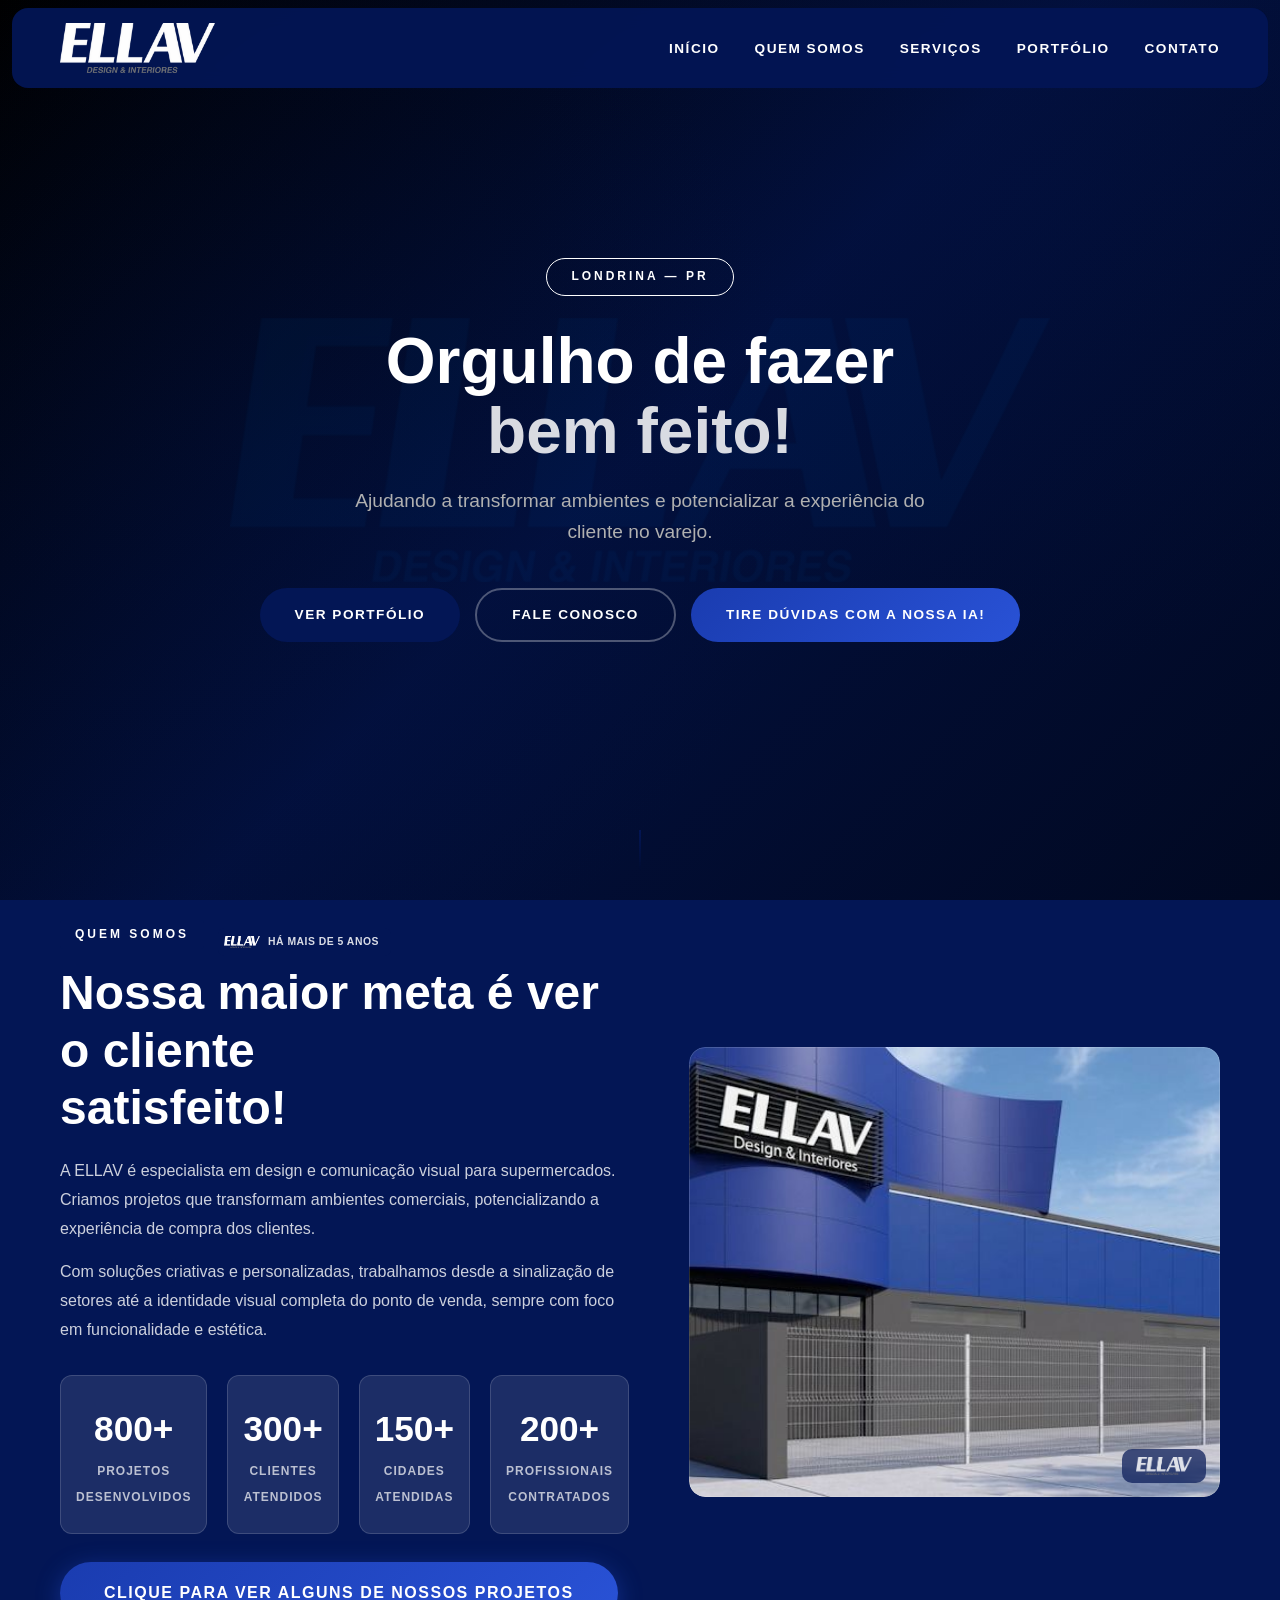
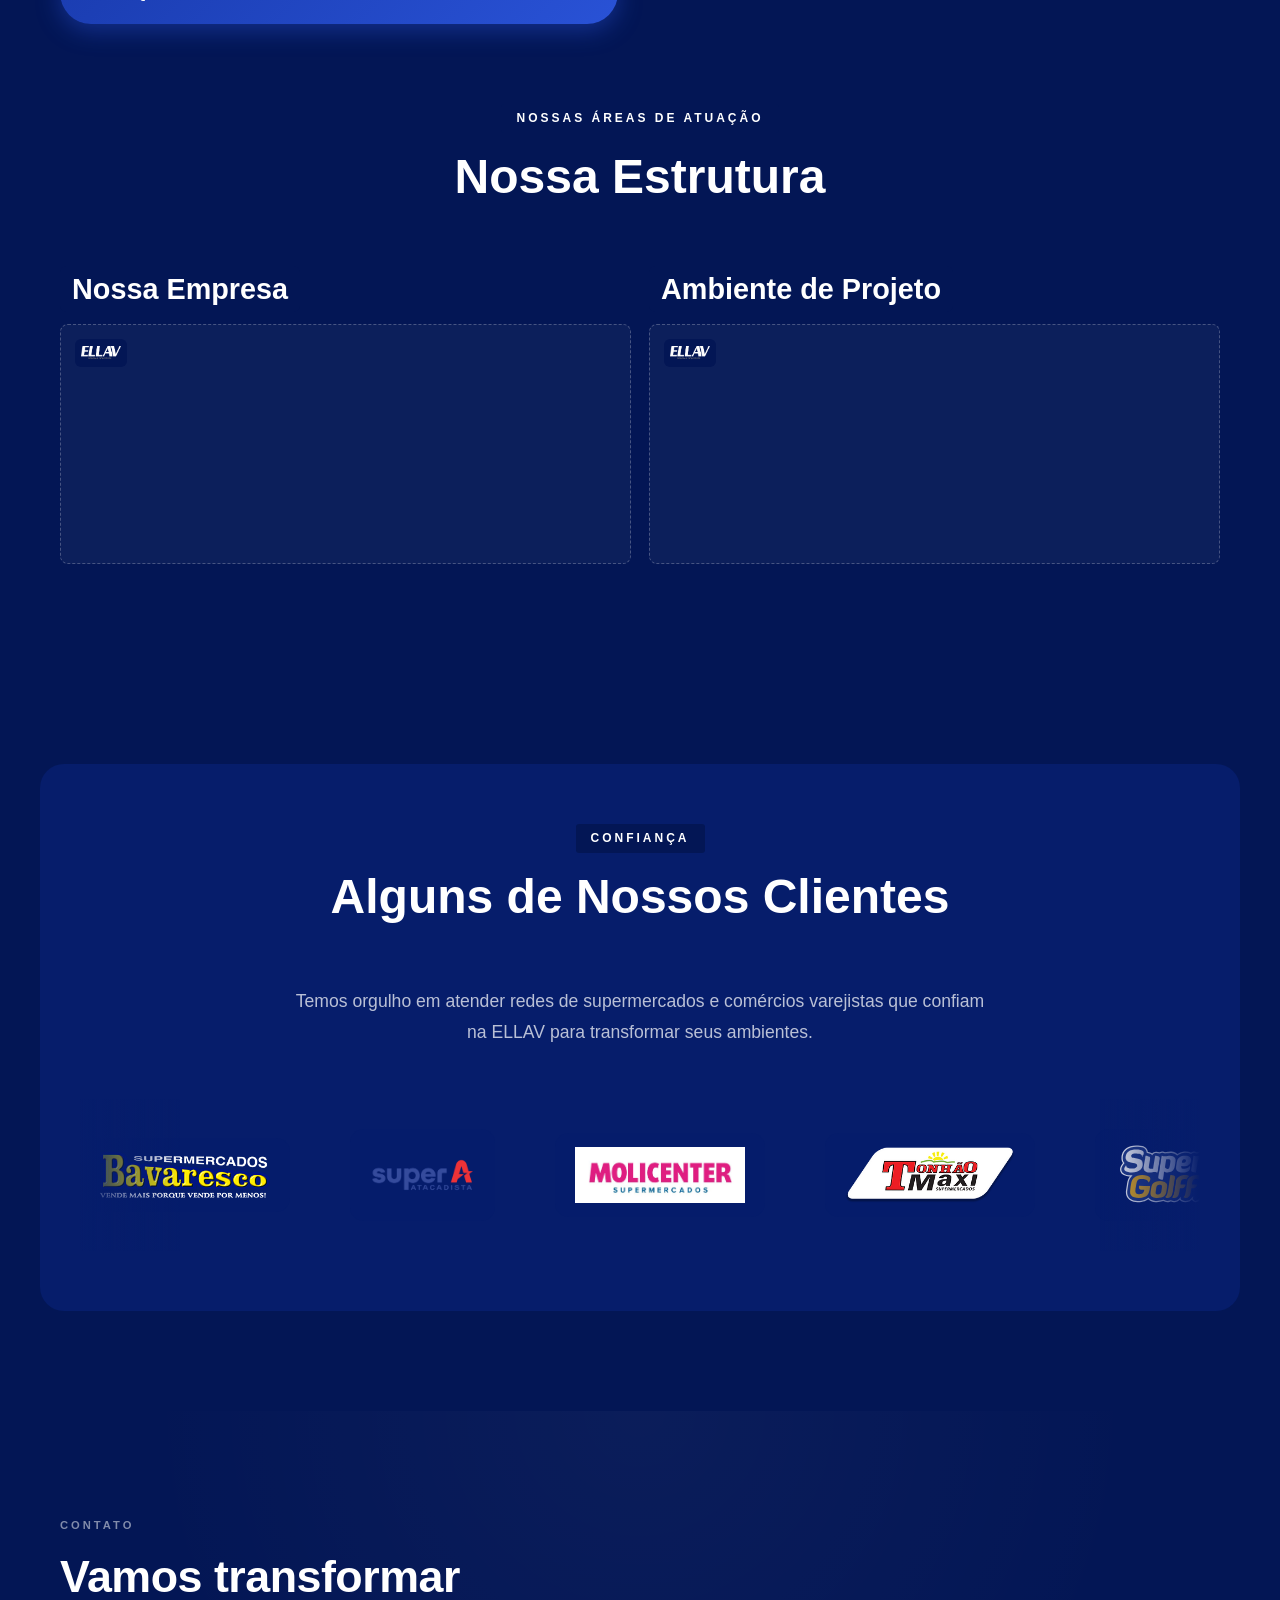
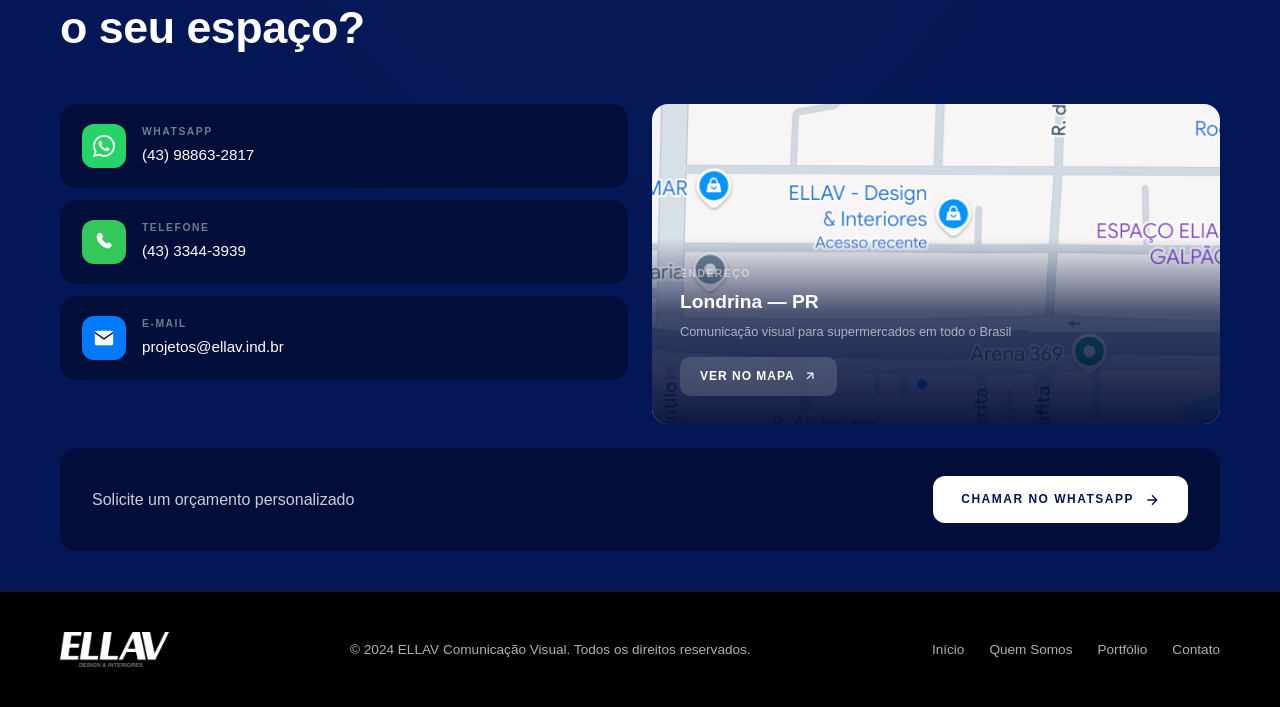
<file: index.html>
<!DOCTYPE html>
<html lang="pt-BR">
<head>
  <meta charset="UTF-8">
  <meta name="viewport" content="width=device-width, initial-scale=1.0">
  <meta name="description" content="ELLAV Comunicação Visual — Soluções criativas em design e comunicação visual para supermercados em Londrina-PR.">
  <title>ELLAV | Comunicação Visual para Supermercados</title>

  <link rel="icon" href="assets/favicon.png" type="image/png">
  <link rel="apple-touch-icon" href="assets/apple-touch-icon.png" type="image/png">
  <link rel="stylesheet" href="style.css">
  
</head>
<body>

  <!-- HEADER -->
  <header class="header" id="header">
    <div class="header-content">
      <a href="#inicio" class="logo">
        <img src="assets/logo-ellav-branca.png" alt="ELLAV Comunicação Visual" loading="eager">
      </a>

      <nav>
        <ul class="nav-list" id="navList">
          <li><a href="#inicio">Início</a></li>
          <li><a href="#sobre">Quem Somos</a></li>
          <li><a href="#servicos">Serviços</a></li>
          <li><a href="projetos.html">Portfólio</a></li>
          <li><a href="#contato">Contato</a></li>
        </ul>
      </nav>

      <button class="menu-toggle" id="menuToggle" aria-label="Abrir menu">
        <span></span>
        <span></span>
        <span></span>
      </button>
    </div>
  </header>

  <!-- HERO -->
  <section class="hero" id="inicio">
    <div class="hero-bg"></div>

    <!-- Marca d'água ELLAV -->
    <span class="ellav-watermark" aria-hidden="true"><span>E</span><span>L</span><span>L</span><span>A</span><span>V</span></span>

    <div class="hero-content">
      <span class="hero-badge">Londrina — PR</span>
      <h1>
        Orgulho de fazer
        <span class="highlight">bem feito!</span>
      </h1>
      <p>Ajudando a transformar ambientes e potencializar a experiência do cliente no varejo.</p>
      <div class="hero-buttons">
        <a href="projetos.html" class="btn btn-primary">Ver Portfólio</a>
        <a href="#contato" class="btn btn-outline">Fale Conosco</a>
        <button class="btn btn-ia" id="openChat">
          Tire dúvidas com a nossa IA!
        </button>
      </div>
    </div>
    <div class="scroll-indicator">
      <span></span>
    </div>
  </section>

  <!-- SOBRE -->
  <section class="section about" id="sobre">
    <div class="container">
      <div class="about-grid">
        <div class="about-text fade-in">
          <div class="about-label-row">
            <span class="section-label">Quem Somos</span>
            <div class="about-badge">
              <img src="assets/logo-ellav-branca.png" alt="ELLAV">
              <span>Há mais de 5 anos</span>
            </div>
          </div>
          <h2 class="section-title">Nossa maior meta é ver o cliente<br>satisfeito!</h2>
          <div class="about-photo-mobile fade-in">
            <img src="assets/ellav-fachada.jpg" alt="Fachada ELLAV Design & Interiores" loading="lazy">
            <span class="about-seal">
              <img src="assets/logo-ellav-branca.png" alt="ELLAV">
            </span>
          </div>
          <p>A ELLAV é especialista em design e comunicação visual para supermercados. Criamos projetos que transformam ambientes comerciais, potencializando a experiência de compra dos clientes.</p>
          <p>Com soluções criativas e personalizadas, trabalhamos desde a sinalização de setores até a identidade visual completa do ponto de venda, sempre com foco em funcionalidade e estética.</p>
          <div class="about-stats">
            <div class="stat">
              <span class="stat-number">800+</span>
              <span class="stat-label">Projetos Desenvolvidos</span>
            </div>
            <div class="stat">
              <span class="stat-number">300+</span>
              <span class="stat-label">Clientes Atendidos</span>
            </div>
            <div class="stat">
              <span class="stat-number">150+</span>
              <span class="stat-label">Cidades Atendidas</span>
            </div>
            <div class="stat">
              <span class="stat-number">200+</span>
              <span class="stat-label">Profissionais Contratados</span>
            </div>
          </div>
          <a href="projetos.html" class="btn btn-projetos">Clique para ver
            
            
             alguns de nossos projetos</a>
        </div>
        <div class="about-video fade-in">
          <video id="aboutVideo" autoplay muted playsinline preload="auto"
            poster="assets/ellav-fachada.jpg"
            src="assets/video-ellav.mp4">
          </video>
          <span class="about-seal">
            <img src="assets/logo-ellav-branca.png" alt="ELLAV">
          </span>
        </div>
      </div>
    </div>
  </section>

  <!-- SERVIÇOS -->
  <section class="section services" id="servicos">
    <div class="container">
      <div class="section-header fade-in">
        <span class="section-label">Nossas Áreas de Atuação</span>
        <h2 class="section-title">Nossa Estrutura</h2>
      </div>
      <div class="services-grid">
        <div class="service-item fade-in">
          <h3>Nossa Empresa</h3>
          <div class="service-photo-card" aria-label="Espaço reservado para foto da nossa empresa">
            <span class="service-badge">
              <img src="assets/logo-ellav-branca.png" alt="">
            </span>
          </div>
        </div>
        <div class="service-item fade-in">
          <h3>Ambiente de Projeto</h3>
          <div class="service-photo-card" aria-label="Espaço reservado para foto do ambiente de projeto">
            <span class="service-badge">
              <img src="assets/logo-ellav-branca.png" alt="">
            </span>
          </div>
        </div>
      </div>
    </div>
  </section>

  <!-- CLIENTES -->
  <section class="section clients" id="clientes">
    <div class="container">
      <div class="section-header fade-in">
        <span class="section-label">Confiança</span>
        <h2 class="section-title">Alguns de Nossos Clientes</h2>
      </div>
      <div class="clients-text fade-in">
        <p>Temos orgulho em atender redes de supermercados e comércios varejistas que confiam na ELLAV para transformar seus ambientes.</p>
      </div>
      <div class="clients-marquee fade-in">
        <div class="clients-track">
          <div class="clients-logo-group">
            <div class="client-logo"><img src="assets/logo-bavaresco.png" alt="Supermercados Bavaresco"></div>
            <div class="client-logo"><img src="assets/logo-supera.png" alt="Super A Atacadista"></div>
            <div class="client-logo"><img src="assets/logo-molicenter.jpg" alt="Molicenter Supermercados"></div>
            <div class="client-logo"><img src="assets/logo-tonhao.png" alt="Tonhão Maxi"></div>
            <div class="client-logo"><img src="assets/logo-supergolff.svg" alt="Super Golff"></div>
            <div class="client-logo"><img src="assets/logo-box.png" alt="Box Atacadista"></div>
            <div class="client-logo"><img src="assets/logo-condor.png" alt="Condor"></div>
            <div class="client-logo"><img src="assets/logo-jacomar.png" alt="Jacomar"></div>
            <div class="client-logo"><img src="assets/logo-intelect.png" alt="Grupo Intelect"></div>
            <div class="client-logo client-logo-dark"><img src="assets/logo-viscardi.png" alt="Viscardi"></div>
            <div class="client-logo client-logo-dark"><img src="assets/logo-verona.png" alt="Verona Supermercados"></div>
            <div class="client-logo"><img src="assets/logo-muffato.jpg" alt="Super Muffato"></div>
            <div class="client-logo"><img src="assets/logo-saviski.png" alt="Supermercado Saviski"></div>
            <div class="client-logo"><img src="assets/logo-angeloni.png" alt="Angeloni"></div>
          </div>
          <div class="clients-logo-group" aria-hidden="true">
            <div class="client-logo"><img src="assets/logo-bavaresco.png" alt=""></div>
            <div class="client-logo"><img src="assets/logo-supera.png" alt=""></div>
            <div class="client-logo"><img src="assets/logo-molicenter.jpg" alt=""></div>
            <div class="client-logo"><img src="assets/logo-tonhao.png" alt=""></div>
            <div class="client-logo"><img src="assets/logo-supergolff.svg" alt=""></div>
            <div class="client-logo"><img src="assets/logo-box.png" alt=""></div>
            <div class="client-logo"><img src="assets/logo-condor.png" alt=""></div>
            <div class="client-logo"><img src="assets/logo-jacomar.png" alt=""></div>
            <div class="client-logo"><img src="assets/logo-intelect.png" alt=""></div>
            <div class="client-logo client-logo-dark"><img src="assets/logo-viscardi.png" alt=""></div>
            <div class="client-logo client-logo-dark"><img src="assets/logo-verona.png" alt=""></div>
            <div class="client-logo"><img src="assets/logo-muffato.jpg" alt=""></div>
            <div class="client-logo"><img src="assets/logo-saviski.png" alt=""></div>
            <div class="client-logo"><img src="assets/logo-angeloni.png" alt=""></div>
          </div>
        </div>
      </div>
    </div>
  </section>

  <!-- CONTATO -->
  <section class="section contact" id="contato">
    <div class="container">
      <div class="contact-top fade-in">
        <span class="contact-label">Contato</span>
        <h2 class="contact-title">Vamos transformar<br>o seu espaço?</h2>
      </div>

      <div class="contact-grid">
        <div class="contact-channels fade-in">
          <a href="https://wa.me/5543988632817" target="_blank" rel="noopener" class="contact-channel">
            <div class="channel-icon channel-icon--whatsapp">
              <svg width="22" height="22" viewBox="0 0 24 24" fill="currentColor"><path d="M17.472 14.382c-.297-.149-1.758-.867-2.03-.967-.273-.099-.471-.148-.67.15-.197.297-.767.966-.94 1.164-.173.199-.347.223-.644.075-.297-.15-1.255-.463-2.39-1.475-.883-.788-1.48-1.761-1.653-2.059-.173-.297-.018-.458.13-.606.134-.133.298-.347.446-.52.149-.174.198-.298.298-.497.099-.198.05-.371-.025-.52-.075-.149-.669-1.612-.916-2.207-.242-.579-.487-.5-.669-.51-.173-.008-.371-.01-.57-.01-.198 0-.52.074-.792.372-.272.297-1.04 1.016-1.04 2.479 0 1.462 1.065 2.875 1.213 3.074.149.198 2.096 3.2 5.077 4.487.709.306 1.262.489 1.694.625.712.227 1.36.195 1.871.118.571-.085 1.758-.719 2.006-1.413.248-.694.248-1.289.173-1.413-.074-.124-.272-.198-.57-.347m-5.421 7.403h-.004a9.87 9.87 0 0 1-5.031-1.378l-.361-.214-3.741.982.998-3.648-.235-.374a9.86 9.86 0 0 1-1.51-5.26c.001-5.45 4.436-9.884 9.888-9.884 2.64 0 5.122 1.03 6.988 2.898a9.825 9.825 0 0 1 2.893 6.994c-.003 5.45-4.437 9.884-9.885 9.884m8.413-18.297A11.815 11.815 0 0 0 12.05 0C5.495 0 .16 5.335.157 11.892c0 2.096.547 4.142 1.588 5.945L.057 24l6.305-1.654a11.882 11.882 0 0 0 5.683 1.448h.005c6.554 0 11.89-5.335 11.893-11.893a11.821 11.821 0 0 0-3.48-8.413z"/></svg>
            </div>
            <div class="channel-text">
              <span class="channel-label">WhatsApp</span>
              <span class="channel-value">(43) 98863-2817</span>
            </div>
          </a>

          <a href="tel:+554333443939" class="contact-channel">
            <div class="channel-icon channel-icon--phone">
              <svg width="22" height="22" viewBox="0 0 24 24" fill="currentColor"><path d="M16.556 12.906l-.455.453s-1.083 1.076-4.038-1.862-1.872-4.035-1.872-4.035l.286-.286c.707-.702.774-1.83.157-2.654L9.374 2.86C8.61 1.84 7.135 1.705 6.26 2.575l-1.57 1.564c-.394.392-.643.938-.678 1.523-.11 1.837.52 5.32 4.27 9.053 3.39 3.372 6.607 4.353 8.467 4.302a2.13 2.13 0 0 0 1.447-.655l1.502-1.493c.9-.893.753-2.396-.298-3.14l-1.475-1.044a2.07 2.07 0 0 0-2.37.22z"/></svg>
            </div>
            <div class="channel-text">
              <span class="channel-label">Telefone</span>
              <span class="channel-value">(43) 3344-3939</span>
            </div>
          </a>

          <a href="mailto:projetos@ellav.ind.br" class="contact-channel">
            <div class="channel-icon channel-icon--email">
              <svg width="22" height="22" viewBox="0 0 24 24" fill="currentColor"><path d="M4 4h16c1.1 0 2 .9 2 2v12c0 1.1-.9 2-2 2H4c-1.1 0-2-.9-2-2V6c0-1.1.9-2 2-2z"/><path d="M22 6l-10 7L2 6" fill="none" stroke="var(--primary-dark)" stroke-width="1.5"/></svg>
            </div>
            <div class="channel-text">
              <span class="channel-label">E-mail</span>
              <span class="channel-value">projetos@ellav.ind.br</span>
            </div>
          </a>
        </div>

        <div class="contact-location fade-in">
          <div class="location-card">
            <img src="assets/mapa-ellav.jpg" alt="Localização ELLAV em Londrina-PR" class="location-bg" loading="lazy">
            <div class="location-overlay">
              <div class="location-details">
                <span class="location-label">Endereço</span>
                <p class="location-address">Londrina — PR</p>
                <p class="location-desc">Comunicação visual para supermercados em todo o Brasil</p>
              </div>
              <a href="https://maps.google.com/?q=ELLAV+Comunicação+Visual+Londrina+PR" target="_blank" rel="noopener" class="btn-map">
                Ver no mapa
                <svg width="14" height="14" viewBox="0 0 24 24" fill="none" stroke="currentColor" stroke-width="2"><path d="M7 17L17 7M17 7H7M17 7v10"/></svg>
              </a>
            </div>
          </div>
        </div>
      </div>

      <div class="contact-cta fade-in">
        <div class="cta-content">
          <p class="cta-text">Solicite um orçamento personalizado</p>
          <a href="https://wa.me/5543988632817?text=Olá!%20Gostaria%20de%20solicitar%20um%20orçamento%20para%20comunicação%20visual." target="_blank" rel="noopener" class="btn-cta">
            Chamar no WhatsApp
            <svg width="16" height="16" viewBox="0 0 24 24" fill="none" stroke="currentColor" stroke-width="2"><path d="M5 12h14M12 5l7 7-7 7"/></svg>
          </a>
        </div>
      </div>
    </div>
  </section>

  <!-- FOOTER -->
  <footer class="footer">
    <div class="container">
      <div class="footer-content">
        <div class="footer-logo">
          <img src="assets/logo-ellav-branca.png" alt="ELLAV">
        </div>
        <p class="footer-copy">&copy; 2024 ELLAV Comunicação Visual. Todos os direitos reservados.</p>
        <div class="footer-links">
          <a href="#inicio">Início</a>
          <a href="#sobre">Quem Somos</a>
          <a href="projetos.html">Portfólio</a>
          <a href="#contato">Contato</a>
        </div>
      </div>
    </div>
  </footer>

  <script>
    const menuToggle = document.getElementById('menuToggle');
    const navList = document.getElementById('navList');

    menuToggle.addEventListener('click', () => {
      menuToggle.classList.toggle('active');
      navList.classList.toggle('active');
    });

    navList.querySelectorAll('a').forEach(link => {
      link.addEventListener('click', () => {
        menuToggle.classList.remove('active');
        navList.classList.remove('active');
      });
    });

    const header = document.getElementById('header');
    window.addEventListener('scroll', () => {
      header.style.background = window.scrollY > 50
        ? 'rgba(3, 22, 85, 0.98)'
        : 'rgba(3, 22, 85, 0.95)';
    });

    const observer = new IntersectionObserver((entries) => {
      entries.forEach(entry => {
        if (entry.isIntersecting) {
          entry.target.classList.add('visible');
        }
      });
    }, { threshold: 0.1, rootMargin: '0px 0px -50px 0px' });

    document.querySelectorAll('.fade-in').forEach(el => observer.observe(el));

    const aboutVideo = document.getElementById('aboutVideo');
    if (aboutVideo) {
      aboutVideo.playbackRate = 2;
      aboutVideo.loop = false;
      aboutVideo.addEventListener('timeupdate', () => {
        if (aboutVideo.duration - aboutVideo.currentTime < 1) {
          aboutVideo.pause();
        }
      });
    }

  </script>

  <!-- ELLAV IA CHAT -->
  <div class="ia-chat-overlay" id="chatOverlay"></div>
  <div class="ia-chat" id="chatBox">
    <div class="ia-chat-header">
      <div class="ia-chat-header-info">
        <img src="assets/ellav-ia-icon.png" alt="ELLAV IA">
        <div>
          <strong>ELLAV IA</strong>
          <span>Online</span>
        </div>
      </div>
      <button class="ia-chat-close" id="closeChat">&times;</button>
    </div>
    <div class="ia-chat-messages" id="chatMessages">
    </div>
    <div class="ia-chat-input">
      <input type="text" id="chatInput" placeholder="Digite sua dúvida..." autocomplete="off">
      <button id="chatSend" aria-label="Enviar">
        <svg width="20" height="20" viewBox="0 0 24 24" fill="currentColor"><path d="M2.01 21L23 12 2.01 3 2 10l15 2-15 2z"/></svg>
      </button>
    </div>
  </div>

  <script>
  (function() {
    var chatBox = document.getElementById('chatBox');
    var chatOverlay = document.getElementById('chatOverlay');
    var chatMessages = document.getElementById('chatMessages');
    var chatInput = document.getElementById('chatInput');
    var chatSend = document.getElementById('chatSend');
    var openChat = document.getElementById('openChat');
    var closeChat = document.getElementById('closeChat');
    var chatOpened = false;

    function addMessage(text, from) {
      var msg = document.createElement('div');
      msg.className = 'ia-msg ia-msg-' + from;
      msg.textContent = text;
      chatMessages.appendChild(msg);
      chatMessages.scrollTop = chatMessages.scrollHeight;
    }

    function showTyping() {
      var typing = document.createElement('div');
      typing.className = 'ia-msg ia-msg-bot ia-typing';
      typing.innerHTML = '<span></span><span></span><span></span>';
      typing.id = 'typingIndicator';
      chatMessages.appendChild(typing);
      chatMessages.scrollTop = chatMessages.scrollHeight;
    }

    function removeTyping() {
      var t = document.getElementById('typingIndicator');
      if (t) t.remove();
    }

    function getResponse(q) {
      var query = q.toLowerCase().normalize('NFD').replace(/[̀-ͯ]/g, '');

      if (query.match(/hor[aá]rio|funciona|abre|fecha|expediente/))
        return 'Nosso horário de atendimento é de segunda a sexta, em horário comercial. Para confirmar, ligue: (43) 3344-3939.';
      if (query.match(/telefone|ligar|fone|numero/))
        return 'Nosso telefone é (43) 3344-3939. Você também pode nos chamar no WhatsApp: (43) 98863-2817.';
      if (query.match(/whatsapp|whats|zap|wpp/))
        return 'Nosso WhatsApp é (43) 98863-2817. Clique aqui para chamar: wa.me/5543988632817';
      if (query.match(/email|e-mail|mail/))
        return 'Nosso e-mail é projetos@ellav.ind.br. Fique à vontade para enviar sua solicitação!';
      if (query.match(/endereco|onde fica|localizacao|localiza|mapa|cidade/))
        return 'A ELLAV fica em Londrina, PR. Você pode ver nossa localização na seção de Contato do site!';
      if (query.match(/orcamento|orcar|preco|valor|custo|quanto custa|cobr/))
        return 'Para solicitar um orçamento personalizado, entre em contato pelo WhatsApp (43) 98863-2817 ou pelo e-mail projetos@ellav.ind.br.';
      if (query.match(/quem|sobre|empresa|ellav|historia|tempo/))
        return 'A ELLAV é especialista em design e comunicação visual para supermercados, com mais de 5 anos de atuação. Já desenvolvemos mais de 800 projetos, atendemos 300+ clientes em 150+ cidades, com uma equipe de 200+ profissionais!';
      if (query.match(/servico|faz|trabalho|area|atua|estrutura|oferece/))
        return 'Trabalhamos com comunicação visual completa para supermercados: sinalização de setores, letreiros luminosos, ambientação, identidade visual do ponto de venda e muito mais!';
      if (query.match(/cliente|atend|parceiro|supermercado|mercado/))
        return 'Atendemos grandes redes como Super Muffato, Condor, Super Golff, Angeloni, Jacomar, Bavaresco, Molicenter, Box Atacadista, Saviski, Viscardi, Verona, entre outros!';
      if (query.match(/portfolio|projeto|foto|trabalho|exemplo|ver/))
        return 'Você pode conferir nossos projetos na página de Portfólio! Temos trabalhos com fachadas, setores internos, sinalizações e muito mais.';
      if (query.match(/contato|falar|conversar|atendimento/))
        return 'Você pode nos contactar por: Fone (43) 3344-3939, WhatsApp (43) 98863-2817 ou E-mail projetos@ellav.ind.br. Estamos prontos para atender!';
      if (query.match(/ola|oi|bom dia|boa tarde|boa noite|hey|hi|eai|e ai/))
        return 'Olá! Como posso te ajudar? Pode perguntar sobre nossos serviços, projetos, contato ou qualquer dúvida sobre a ELLAV!';
      if (query.match(/obrigad|valeu|agradeco|thanks/))
        return 'Por nada! Se tiver mais alguma dúvida, é só perguntar. Estamos aqui para ajudar!';
      return 'Não encontrei uma resposta específica para isso, mas posso te ajudar com informações sobre nossos serviços, projetos, contato, localização ou orçamento. O que gostaria de saber?';
    }

    function sendMessage() {
      var text = chatInput.value.trim();
      if (!text) return;
      addMessage(text, 'user');
      chatInput.value = '';
      showTyping();
      var delay = 800 + Math.random() * 700;
      setTimeout(function() {
        removeTyping();
        addMessage(getResponse(text), 'bot');
      }, delay);
    }

    openChat.addEventListener('click', function(e) {
      e.preventDefault();
      chatBox.classList.add('active');
      chatOverlay.classList.add('active');
      if (!chatOpened) {
        chatOpened = true;
        setTimeout(function() {
          addMessage('Olá! Sou a assistente virtual da ELLAV, tire suas dúvidas aqui!', 'bot');
        }, 400);
      }
      setTimeout(function() { chatInput.focus(); }, 300);
    });

    closeChat.addEventListener('click', function() {
      chatBox.classList.remove('active');
      chatOverlay.classList.remove('active');
    });

    chatOverlay.addEventListener('click', function() {
      chatBox.classList.remove('active');
      chatOverlay.classList.remove('active');
    });

    chatSend.addEventListener('click', sendMessage);
    chatInput.addEventListener('keydown', function(e) {
      if (e.key === 'Enter') sendMessage();
    });
  })();
  </script>

</body>
</html>
</file>
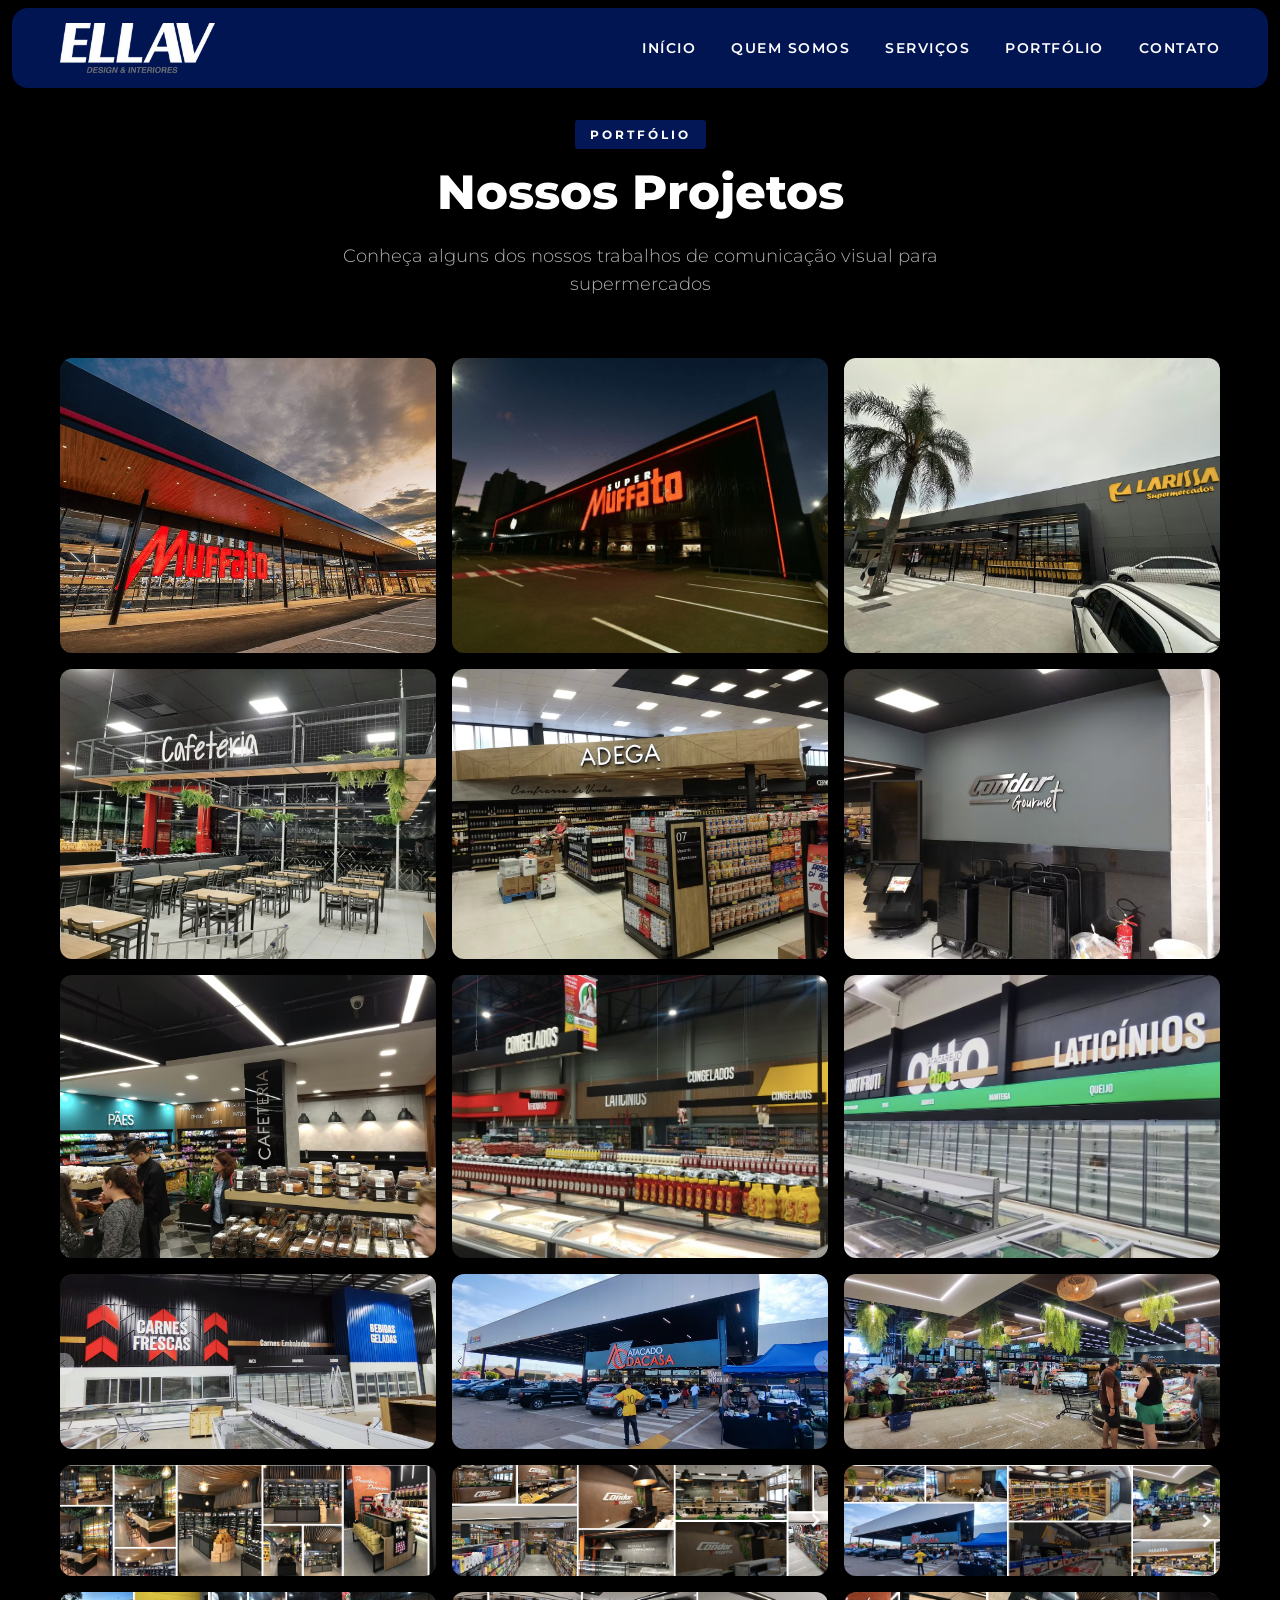
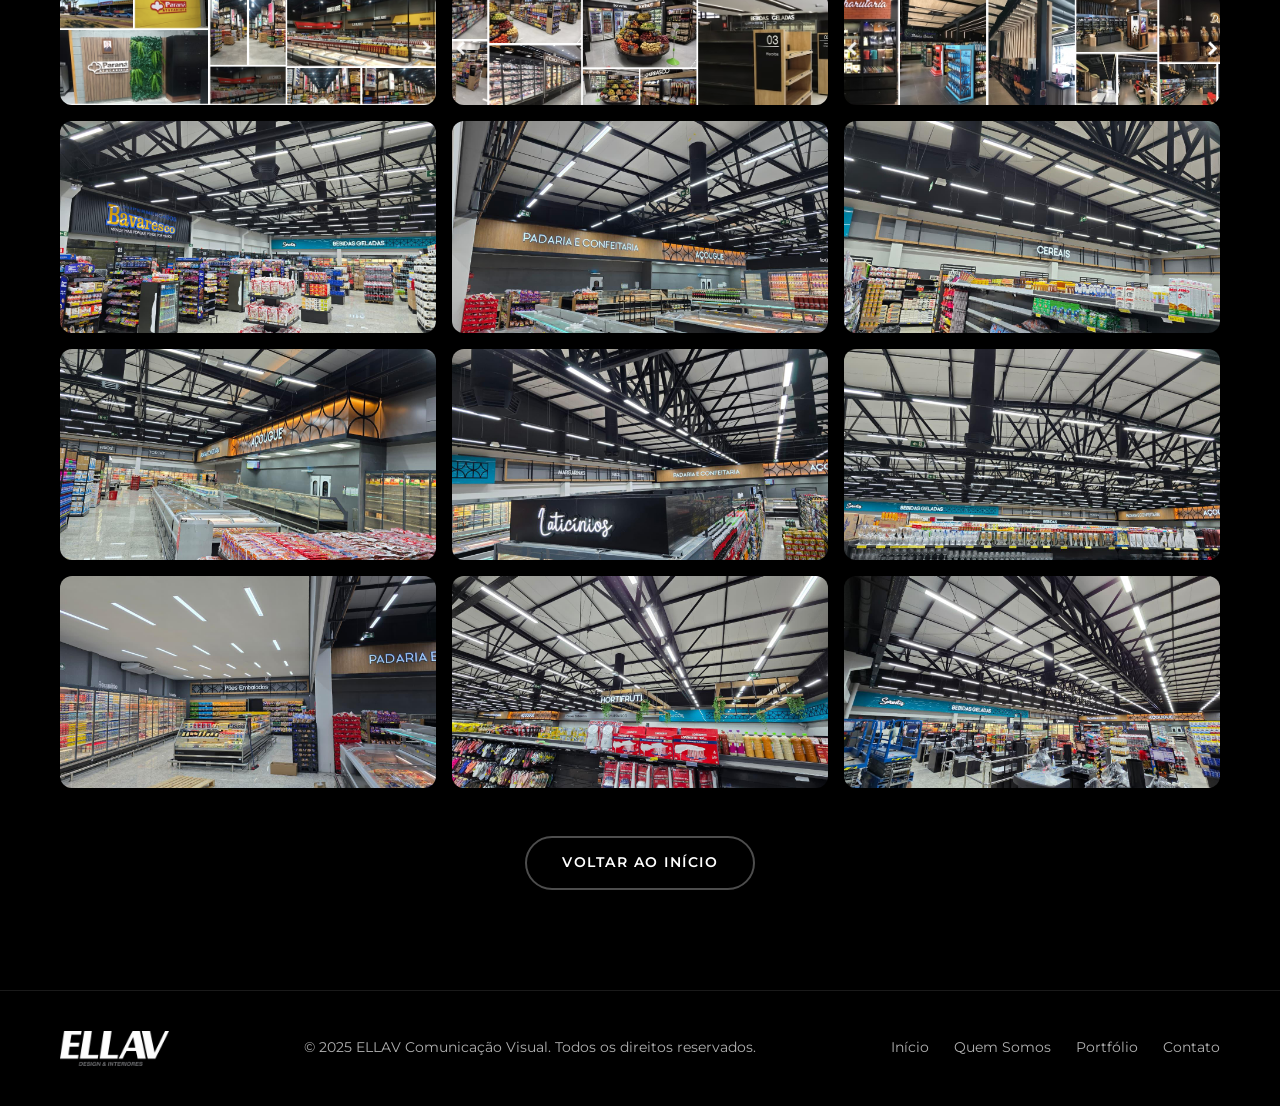
<file: projetos.html>
<!DOCTYPE html>
<html lang="pt-BR">
<head>
  <meta charset="UTF-8">
  <meta name="viewport" content="width=device-width, initial-scale=1.0">
  <meta name="description" content="Projetos de comunicação visual da ELLAV para supermercados — confira nosso portfólio completo.">
  <meta name="robots" content="index, follow">
  <link rel="canonical" href="https://ellav.ind.br/projetos.html">
  <meta property="og:type" content="website">
  <meta property="og:title" content="Projetos | ELLAV Comunicação Visual">
  <meta property="og:description" content="Confira nosso portfólio completo de comunicação visual para supermercados.">
  <meta property="og:image" content="assets/logo-ellav-branca.png">
  <meta property="og:url" content="https://ellav.ind.br/projetos.html">
  <meta name="twitter:card" content="summary_large_image">
  <title>Projetos | ELLAV Comunicação Visual</title>

  <link rel="icon" href="assets/favicon.png" type="image/png">
  <link rel="apple-touch-icon" href="assets/apple-touch-icon.png" type="image/png">
  <link rel="preconnect" href="https://fonts.googleapis.com">
  <link rel="preconnect" href="https://fonts.gstatic.com" crossorigin>
  <link rel="stylesheet" href="https://fonts.googleapis.com/css2?family=Montserrat:wght@300;400;500;600;700;800;900&family=Playfair+Display:ital,wght@0,400;0,700;1,400&display=swap">
  <link rel="stylesheet" href="style.css">
</head>
<body>

  <!-- HEADER -->
  <header class="header" id="header" style="background: rgba(3, 22, 85, 0.98);">
    <div class="header-content">
      <a href="index.html" class="logo">
        <img src="assets/logo-ellav-branca.png" alt="ELLAV Comunicação Visual" loading="eager">
      </a>

      <nav aria-label="Navegação principal">
        <ul class="nav-list" id="navList">
          <li><a href="index.html">Início</a></li>
          <li><a href="index.html#sobre">Quem Somos</a></li>
          <li><a href="index.html#servicos">Serviços</a></li>
          <li><a href="projetos.html" class="active">Portfólio</a></li>
          <li><a href="index.html#contato">Contato</a></li>
        </ul>
      </nav>

      <button class="menu-toggle" id="menuToggle" aria-label="Abrir menu">
        <span></span>
        <span></span>
        <span></span>
      </button>
    </div>
  </header>

  <!-- PROJETOS -->
  <main>
  <section class="section projetos-page" id="projetos">
    <div class="container">
      <div class="section-header fade-in">
        <span class="section-label">Portfólio</span>
        <h2 class="section-title">Nossos Projetos</h2>
        <p class="section-subtitle">Conheça alguns dos nossos trabalhos de comunicação visual para supermercados</p>
      </div>
      <div class="projetos-grid">
        <div class="projeto-item fade-in">
          <img src="assets/muffato-fachada-1.png" alt="Super Muffato — Fachada" loading="lazy">
        </div>
        <div class="projeto-item fade-in">
          <img src="assets/muffato-fachada-2.png" alt="Super Muffato — Fachada Noturna" loading="lazy">
        </div>
        <div class="projeto-item fade-in">
          <img src="assets/projeto-01.png" alt="Supermercado Larissa — Fachada" loading="lazy">
        </div>
        <div class="projeto-item fade-in">
          <img src="assets/projeto-02.png" alt="Cafeteria — Ambientação interna" loading="lazy">
        </div>
        <div class="projeto-item fade-in">
          <img src="assets/projeto-03.png" alt="Adega — Sinalização de setor" loading="lazy">
        </div>
        <div class="projeto-item fade-in">
          <img src="assets/projeto-04.png" alt="Condor Gourmet — Letreiro" loading="lazy">
        </div>
        <div class="projeto-item fade-in">
          <img src="assets/projeto-05.png" alt="Cafeteria e Pães — Ambientação" loading="lazy">
        </div>
        <div class="projeto-item fade-in">
          <img src="assets/projeto-06.png" alt="Congelados e Laticínios — Sinalização" loading="lazy">
        </div>
        <div class="projeto-item fade-in">
          <img src="assets/projeto-07.png" alt="Otto Supermercados — Laticínios" loading="lazy">
        </div>
        <div class="projeto-item fade-in">
          <img src="assets/projeto-08.png" alt="Carnes Frescas e Bebidas Geladas — Layout" loading="lazy">
        </div>
        <div class="projeto-item fade-in">
          <img src="assets/projeto-09.png" alt="Atacado da Casa — Fachada" loading="lazy">
        </div>
        <div class="projeto-item fade-in">
          <img src="assets/projeto-10.png" alt="Hortifruti — Ambientação verde" loading="lazy">
        </div>
        <div class="projeto-item fade-in">
          <img src="assets/projeto-11.png" alt="Projetos diversos — Adega e setores" loading="lazy">
        </div>
        <div class="projeto-item fade-in">
          <img src="assets/projeto-12.png" alt="Projetos diversos — Cafeteria e setores" loading="lazy">
        </div>
        <div class="projeto-item fade-in">
          <img src="assets/projeto-13.png" alt="Projetos diversos — Fachadas e interiores" loading="lazy">
        </div>
        <div class="projeto-item fade-in">
          <img src="assets/projeto-14.png" alt="Projetos diversos — Supermercados" loading="lazy">
        </div>
        <div class="projeto-item fade-in">
          <img src="assets/projeto-15.png" alt="Projetos diversos — Setores e hortifruti" loading="lazy">
        </div>
        <div class="projeto-item fade-in">
          <img src="assets/projeto-16.png" alt="Projetos diversos — Charcutaria e interiores" loading="lazy">
        </div>
        <div class="projeto-item fade-in">
          <img src="assets/PHOTO-2026-04-29-20-08-53.jpg" alt="Supermercados Bavaresco — Vista geral" loading="lazy">
        </div>
        <div class="projeto-item fade-in">
          <img src="assets/PHOTO-2026-04-29-20-08-54.jpg" alt="Padaria e Confeitaria" loading="lazy">
        </div>
        <div class="projeto-item fade-in">
          <img src="assets/PHOTO-2026-04-29-20-08-52 3.jpg" alt="Hortifruti — Projeto Luminoso" loading="lazy">
        </div>
        <div class="projeto-item fade-in">
          <img src="assets/PHOTO-2026-04-29-20-08-51.jpg" alt="Açougue — Ambientação" loading="lazy">
        </div>
        <div class="projeto-item fade-in">
          <img src="assets/PHOTO-2026-04-29-20-08-54 4.jpg" alt="Laticínios — Letreiro Luminoso" loading="lazy">
        </div>
        <div class="projeto-item fade-in">
          <img src="assets/PHOTO-2026-04-29-20-08-52 5.jpg" alt="Bebidas e Setores" loading="lazy">
        </div>
        <div class="projeto-item fade-in">
          <img src="assets/PHOTO-2026-04-29-20-08-54 2.jpg" alt="Frios e Pães — Layout" loading="lazy">
        </div>
        <div class="projeto-item fade-in">
          <img src="assets/PHOTO-2026-04-29-20-08-52 4.jpg" alt="Vista Panorâmica — Projeto Integrado" loading="lazy">
        </div>
        <div class="projeto-item fade-in">
          <img src="assets/PHOTO-2026-04-29-20-08-53 2.jpg" alt="Área de Checkout" loading="lazy">
        </div>
      </div>
      <div class="projetos-voltar fade-in">
        <a href="index.html" class="btn btn-outline">Voltar ao Início</a>
      </div>
    </div>
  </section>

  </main>

  <!-- FOOTER -->
  <footer class="footer">
    <div class="container">
      <div class="footer-content">
        <div class="footer-logo">
          <img src="assets/logo-ellav-branca.png" alt="ELLAV">
        </div>
        <p class="footer-copy">&copy; 2025 ELLAV Comunicação Visual. Todos os direitos reservados.</p>
        <div class="footer-links">
          <a href="index.html">Início</a>
          <a href="index.html#sobre">Quem Somos</a>
          <a href="projetos.html">Portfólio</a>
          <a href="index.html#contato">Contato</a>
        </div>
      </div>
    </div>
  </footer>

  <script>
    const menuToggle = document.getElementById('menuToggle');
    const navList = document.getElementById('navList');

    menuToggle.addEventListener('click', () => {
      menuToggle.classList.toggle('active');
      navList.classList.toggle('active');
    });

    navList.querySelectorAll('a').forEach(link => {
      link.addEventListener('click', () => {
        menuToggle.classList.remove('active');
        navList.classList.remove('active');
      });
    });

    const observer = new IntersectionObserver((entries) => {
      entries.forEach(entry => {
        if (entry.isIntersecting) {
          entry.target.classList.add('visible');
        }
      });
    }, { threshold: 0.1, rootMargin: '0px 0px -50px 0px' });

    document.querySelectorAll('.fade-in').forEach(el => observer.observe(el));
  </script>

</body>
</html>
</file>
<file: style.css>
*,
*::before,
*::after {
  margin: 0;
  padding: 0;
  box-sizing: border-box;
}

:root {
  --primary: #031655;
  --primary-light: #0a2a8a;
  --primary-dark: #020e3a;
  --dark: #0a0a0a;
  --darker: #000000;
  --dark-gray: #1a1a1a;
  --medium-gray: #2a2a2a;
  --light-gray: #b0b0b0;
  --white: #ffffff;
  --off-white: #f5f5f5;
  --transition: 0.3s ease;
}

html {
  scroll-behavior: smooth;
}

body {
  font-family: 'Montserrat', sans-serif;
  background-color: var(--darker);
  color: var(--white);
  line-height: 1.6;
  overflow-x: hidden;
}

a {
  text-decoration: none;
  color: inherit;
}

ul {
  list-style: none;
}

img {
  max-width: 100%;
  display: block;
}

.container {
  max-width: 1200px;
  margin: 0 auto;
  padding: 0 20px;
}

/* ==================== HEADER ==================== */
.header {
  position: fixed;
  top: 8px;
  left: 12px;
  right: 12px;
  width: auto;
  z-index: 1000;
  background: rgba(3, 22, 85, 0.95);
  backdrop-filter: blur(10px);
  border-radius: 16px;
  transition: var(--transition);
}

.header-content {
  display: flex;
  justify-content: space-between;
  align-items: center;
  padding: 15px 20px;
  max-width: 1200px;
  margin: 0 auto;
}

.logo img {
  height: 50px;
  width: auto;
}

.nav-list {
  display: flex;
  gap: 35px;
  align-items: center;
}

.nav-list a {
  font-size: 0.85rem;
  font-weight: 600;
  text-transform: uppercase;
  letter-spacing: 1.5px;
  color: var(--white);
  position: relative;
  padding: 5px 0;
  transition: color var(--transition);
}

.nav-list a::after {
  content: '';
  position: absolute;
  bottom: 0;
  left: 0;
  width: 0;
  height: 2px;
  background: var(--primary);
  transition: width var(--transition);
}

.nav-list a:hover {
  color: rgba(255, 255, 255, 0.7);
}

.nav-list a:hover::after {
  width: 100%;
}

.menu-toggle {
  display: none;
  flex-direction: column;
  gap: 5px;
  cursor: pointer;
  background: none;
  border: none;
  padding: 5px;
}

.menu-toggle span {
  display: block;
  width: 28px;
  height: 2px;
  background: var(--white);
  transition: var(--transition);
}

/* ==================== HERO ==================== */
.hero {
  position: relative;
  min-height: 100vh;
  display: flex;
  align-items: center;
  justify-content: center;
  text-align: center;
  overflow: hidden;
}

.hero-bg {
  position: absolute;
  inset: 0;
  background:
    linear-gradient(135deg, rgba(0, 0, 0, 0.88) 0%, rgba(3, 22, 85, 0.7) 50%, rgba(3, 22, 85, 0.4) 100%);
  z-index: 1;
}

.hero-bg::before {
  content: '';
  position: absolute;
  inset: 0;
  background:
    radial-gradient(circle at 20% 50%, rgba(3, 22, 85, 0.15) 0%, transparent 50%),
    radial-gradient(circle at 80% 20%, rgba(3, 22, 85, 0.1) 0%, transparent 40%);
}

.hero-content {
  position: relative;
  z-index: 2;
  max-width: 900px;
  padding: 0 20px;
}

.hero-badge {
  display: inline-block;
  padding: 8px 24px;
  border: 1px solid var(--white);
  border-radius: 50px;
  font-size: 0.75rem;
  font-weight: 600;
  letter-spacing: 3px;
  text-transform: uppercase;
  color: var(--white);
  margin-bottom: 30px;
  animation: fadeInDown 1s ease 0.3s both;
}

.hero h1 {
  font-family: 'Montserrat', sans-serif;
  font-size: clamp(2.5rem, 5vw, 4rem);
  font-weight: 800;
  line-height: 1.1;
  margin-bottom: 20px;
  animation: fadeInUp 1s ease 0.5s both;
}

.hero h1 .highlight {
  color: var(--white);
  display: block;
  opacity: 0.85;
}

.hero p {
  font-size: clamp(1rem, 2vw, 1.2rem);
  font-weight: 300;
  color: var(--light-gray);
  margin-bottom: 40px;
  max-width: 600px;
  margin-left: auto;
  margin-right: auto;
  animation: fadeInUp 1s ease 0.7s both;
}

.hero-buttons {
  display: flex;
  gap: 15px;
  justify-content: center;
  flex-wrap: wrap;
  animation: fadeInUp 1s ease 0.9s both;
}

.btn {
  display: inline-flex;
  align-items: center;
  gap: 10px;
  padding: 14px 35px;
  font-family: 'Montserrat', sans-serif;
  font-size: 0.85rem;
  font-weight: 600;
  text-transform: uppercase;
  letter-spacing: 1.5px;
  border-radius: 50px;
  cursor: pointer;
  transition: all var(--transition);
  border: none;
}

.btn-primary {
  background: var(--primary);
  color: var(--white);
}

.btn-primary:hover {
  background: var(--primary-dark);
  transform: translateY(-2px);
  box-shadow: 0 10px 30px rgba(3, 22, 85, 0.5);
}

.btn-projetos {
  margin-top: 28px;
  background: linear-gradient(135deg, #1a3cb0, #2952d6);
  color: var(--white);
  font-size: 1rem;
  font-weight: 700;
  padding: 18px 44px;
  box-shadow: 0 6px 24px rgba(41, 82, 214, 0.45);
}

.btn-projetos:hover {
  background: linear-gradient(135deg, #2952d6, #3b6bff);
  transform: translateY(-3px);
  box-shadow: 0 10px 36px rgba(41, 82, 214, 0.6);
}

.btn-outline {
  background: transparent;
  color: var(--white);
  border: 2px solid rgba(255, 255, 255, 0.3);
}

.btn-outline:hover {
  border-color: var(--primary);
  color: var(--primary);
  transform: translateY(-2px);
}

.scroll-indicator {
  position: absolute;
  bottom: 30px;
  left: 50%;
  transform: translateX(-50%);
  z-index: 2;
  animation: bounce 2s infinite;
}

.scroll-indicator span {
  display: block;
  width: 2px;
  height: 40px;
  background: linear-gradient(to bottom, var(--primary), transparent);
  margin: 0 auto;
}

/* ==================== SECTIONS ==================== */
.section {
  padding: 100px 0;
}

.section-header {
  text-align: center;
  margin-bottom: 60px;
}

.section-label {
  display: inline-block;
  font-size: 0.75rem;
  font-weight: 700;
  letter-spacing: 3px;
  text-transform: uppercase;
  color: var(--white);
  background: var(--primary);
  padding: 5px 15px;
  border-radius: 3px;
  margin-bottom: 15px;
}

.section-title {
  font-size: clamp(2rem, 4vw, 3rem);
  font-weight: 800;
  margin-bottom: 20px;
  line-height: 1.2;
}

.section-subtitle {
  font-size: 1.1rem;
  font-weight: 300;
  color: var(--light-gray);
  max-width: 600px;
  margin: 0 auto;
}

/* ==================== SOBRE / ABOUT ==================== */
.about {
  background: var(--primary);
  padding-top: 20px;
  padding-bottom: 40px;
}

.about-grid {
  display: grid;
  grid-template-columns: 1fr 1fr;
  gap: 60px;
  align-items: center;
}

.about-label-row {
  display: flex;
  align-items: center;
  gap: 14px;
  flex-wrap: wrap;
}

.about-badge {
  display: inline-flex;
  align-items: center;
  gap: 8px;
  background: var(--primary);
  border-radius: 6px;
  padding: 6px 12px 6px 6px;
}

.about-badge img {
  width: 36px;
  height: auto;
  object-fit: contain;
}

.about-badge span {
  font-size: 0.65rem;
  font-weight: 600;
  color: rgba(255, 255, 255, 0.85);
  letter-spacing: 0.5px;
  text-transform: uppercase;
  white-space: nowrap;
}

.about-text h3 {
  font-size: 1.5rem;
  font-weight: 700;
  margin-bottom: 20px;
  color: var(--white);
}

.about-text p {
  font-size: 1rem;
  color: rgba(255, 255, 255, 0.8);
  margin-bottom: 15px;
  line-height: 1.8;
}

.about-stats {
  display: grid;
  grid-template-columns: repeat(4, 1fr);
  gap: 20px;
  margin-top: 30px;
}

.stat {
  text-align: center;
  padding: 25px 15px;
  background: rgba(255, 255, 255, 0.1);
  border-radius: 12px;
  border: 1px solid rgba(255, 255, 255, 0.15);
  transition: var(--transition);
}

.stat:hover {
  border-color: rgba(255, 255, 255, 0.4);
  transform: translateY(-5px);
  background: rgba(255, 255, 255, 0.15);
}

.stat-number {
  font-size: 2.2rem;
  font-weight: 800;
  color: var(--white);
  display: block;
}

.stat-label {
  font-size: 0.75rem;
  font-weight: 600;
  text-transform: uppercase;
  letter-spacing: 1px;
  color: rgba(255, 255, 255, 0.7);
  margin-top: 5px;
}

.about-video {
  position: relative;
  border-radius: 16px;
  overflow: hidden;
}

.about-video video {
  width: 100%;
  height: 450px;
  object-fit: cover;
  border-radius: 16px;
  display: block;
}

.about-video::after {
  content: '';
  position: absolute;
  inset: 0;
  border-radius: 16px;
  border: 1px solid rgba(255, 255, 255, 0.15);
  pointer-events: none;
}

.about-seal {
  position: absolute;
  bottom: 14px;
  right: 14px;
  background: rgba(3, 22, 85, 0.7);
  backdrop-filter: blur(8px);
  padding: 8px 14px;
  border-radius: 10px;
  z-index: 2;
}

.about-seal img {
  height: 18px;
  width: auto;
  opacity: 0.85;
}

.about-photo-mobile {
  display: none;
  position: relative;
}

/* ==================== SERVIÇOS ==================== */
.services {
  background: var(--primary);
  color: var(--white);
  padding-top: 40px;
}

.services-grid {
  display: grid;
  grid-template-columns: repeat(2, 1fr);
  gap: 18px;
}

.service-item {
  display: flex;
  flex-direction: column;
  gap: 12px;
}

.service-item h3 {
  color: var(--white);
  background: var(--primary);
  width: fit-content;
  padding: 8px 12px;
  border-radius: 6px;
  font-size: clamp(1.15rem, 2.5vw, 1.8rem);
  line-height: 1.05;
  font-weight: 700;
  letter-spacing: 0;
}

.service-photo-card {
  position: relative;
  min-height: 240px;
  background: rgba(255, 255, 255, 0.04);
  border: 1px dashed rgba(255, 255, 255, 0.24);
  border-radius: 8px;
}

.service-badge {
  position: absolute;
  top: 14px;
  left: 14px;
  width: 52px;
  height: 28px;
  padding: 6px;
  background: var(--primary);
  border-radius: 6px;
  display: flex;
  align-items: center;
  justify-content: center;
}

.service-badge img {
  width: 100%;
  max-height: 100%;
  object-fit: contain;
}

.services .section-title,
.services .section-subtitle {
  color: var(--white);
}

.services .section-label {
  background: var(--primary);
  color: var(--white);
}

/* ==================== CLIENTES ==================== */
.clients {
  background: var(--primary);
  color: var(--white);
}

.clients > .container {
  background: #061d6b;
  border-radius: 24px;
  padding: 60px 40px;
}

.clients-text {
  text-align: center;
  max-width: 700px;
  margin: 0 auto 50px;
}

.clients-text p {
  font-size: 1.1rem;
  color: rgba(255, 255, 255, 0.72);
  font-weight: 300;
  line-height: 1.8;
}

.clients .section-title {
  color: var(--white);
}

.clients-marquee {
  overflow: hidden;
  padding: 30px 0;
  position: relative;
  width: 100%;
}

.clients-marquee::before,
.clients-marquee::after {
  content: '';
  position: absolute;
  top: 0;
  bottom: 0;
  width: 100px;
  z-index: 2;
}

.clients-marquee::before {
  left: 0;
  background: linear-gradient(to right, #061d6b, transparent);
}

.clients-marquee::after {
  right: 0;
  background: linear-gradient(to left, #061d6b, transparent);
}

.clients-track {
  --clients-gap: 60px;
  display: flex;
  align-items: center;
  flex-wrap: nowrap;
  width: max-content;
  animation: clientsLoop 22s linear infinite;
  will-change: transform;
}

.clients-logo-group {
  display: flex;
  gap: var(--clients-gap);
  align-items: center;
  flex: 0 0 auto;
  padding-right: var(--clients-gap);
}

.client-logo {
  flex: 0 0 auto;
  padding: 14px 20px;
  background: rgba(6, 29, 107, 0.6);
  border-radius: 14px;
  border: none;
  transition: all var(--transition);
  display: flex;
  align-items: center;
  justify-content: center;
}

.client-logo img {
  max-height: 64px;
  max-width: 170px;
  object-fit: contain;
}

.client-logo-dark {
  background: rgba(6, 29, 107, 0.6);
}

.client-logo:hover {
  transform: translateY(-3px);
}

@keyframes clientsLoop {
  from {
    transform: translateX(0);
  }

  to {
    transform: translateX(-50%);
  }
}

@media (hover: hover) {
  .clients-marquee:hover .clients-track {
    animation-play-state: paused;
  }
}

/* ==================== CONTATO ==================== */
.contact {
  background: var(--primary);
  position: relative;
  padding-bottom: 40px;
}

.contact::before {
  content: '';
  position: absolute;
  top: 0;
  left: 0;
  width: 100%;
  height: 100%;
  background: radial-gradient(circle at 50% 0%, rgba(255, 255, 255, 0.03) 0%, transparent 50%);
}

.contact .container {
  position: relative;
  z-index: 1;
}

.contact-top {
  margin-bottom: 50px;
}

.contact-label {
  display: inline-block;
  font-size: 0.7rem;
  font-weight: 600;
  text-transform: uppercase;
  letter-spacing: 3px;
  color: rgba(255, 255, 255, 0.5);
  margin-bottom: 16px;
}

.contact-title {
  font-size: 2.8rem;
  font-weight: 700;
  line-height: 1.15;
  letter-spacing: -0.5px;
  color: var(--white);
}

.contact-grid {
  display: grid;
  grid-template-columns: 1fr 1fr;
  gap: 24px;
  align-items: stretch;
}

.contact-channels {
  display: flex;
  flex-direction: column;
  gap: 12px;
}

.contact-channel {
  display: flex;
  align-items: center;
  gap: 16px;
  padding: 20px 22px;
  background: var(--primary-dark);
  border: none;
  border-radius: 16px;
  transition: all var(--transition);
}

.contact-channel:hover {
  background: #061a5e;
  transform: translateY(-2px);
}

.channel-icon {
  width: 44px;
  height: 44px;
  border-radius: 12px;
  display: flex;
  align-items: center;
  justify-content: center;
  flex-shrink: 0;
  color: var(--white);
}

.channel-icon--whatsapp {
  background: #25D366;
}

.channel-icon--phone {
  background: #34C759;
}

.channel-icon--email {
  background: #007AFF;
}

.channel-text {
  flex: 1;
  display: flex;
  flex-direction: column;
  gap: 2px;
}

.channel-label {
  font-size: 0.65rem;
  font-weight: 600;
  text-transform: uppercase;
  letter-spacing: 1.5px;
  color: rgba(255, 255, 255, 0.45);
}

.channel-value {
  font-size: 0.95rem;
  font-weight: 500;
  color: var(--white);
}

.contact-location {
  display: flex;
}

.location-card {
  width: 100%;
  border-radius: 16px;
  overflow: hidden;
  position: relative;
  display: flex;
  flex-direction: column;
  justify-content: flex-end;
  min-height: 320px;
}

.location-bg {
  position: absolute;
  top: 0;
  left: 0;
  width: 100%;
  height: 100%;
  object-fit: cover;
}

.location-overlay {
  position: relative;
  z-index: 1;
  padding: 28px;
  background: linear-gradient(to top, rgba(2, 14, 58, 0.95) 0%, rgba(2, 14, 58, 0.7) 60%, transparent 100%);
  display: flex;
  flex-direction: column;
  gap: 16px;
}

.location-details {
  display: flex;
  flex-direction: column;
  gap: 4px;
}

.location-label {
  font-size: 0.65rem;
  font-weight: 600;
  text-transform: uppercase;
  letter-spacing: 1.5px;
  color: rgba(255, 255, 255, 0.5);
}

.location-address {
  font-size: 1.2rem;
  font-weight: 600;
  color: var(--white);
}

.location-desc {
  font-size: 0.8rem;
  color: rgba(255, 255, 255, 0.6);
  line-height: 1.5;
}

.btn-map {
  display: inline-flex;
  align-items: center;
  gap: 8px;
  padding: 10px 20px;
  font-size: 0.75rem;
  font-weight: 600;
  text-transform: uppercase;
  letter-spacing: 1px;
  color: var(--white);
  background: rgba(255, 255, 255, 0.15);
  backdrop-filter: blur(8px);
  border: none;
  border-radius: 10px;
  transition: all var(--transition);
  align-self: flex-start;
}

.btn-map:hover {
  background: rgba(255, 255, 255, 0.25);
}

.contact-cta {
  margin-top: 24px;
  border-radius: 16px;
  background: var(--primary-dark);
  overflow: hidden;
}

.cta-content {
  display: flex;
  align-items: center;
  justify-content: space-between;
  padding: 28px 32px;
}

.cta-text {
  font-size: 1rem;
  font-weight: 500;
  color: rgba(255, 255, 255, 0.8);
}

.btn-cta {
  display: inline-flex;
  align-items: center;
  gap: 10px;
  padding: 14px 28px;
  font-size: 0.75rem;
  font-weight: 600;
  text-transform: uppercase;
  letter-spacing: 1.5px;
  color: var(--primary);
  background: var(--white);
  border: none;
  border-radius: 12px;
  transition: all var(--transition);
  flex-shrink: 0;
}

.btn-cta:hover {
  background: rgba(255, 255, 255, 0.9);
  transform: translateY(-1px);
}

/* BOTÃO IA */
.btn-ia {
  background: linear-gradient(135deg, #1a3cb0, #2952d6);
  color: var(--white);
  display: inline-flex;
  align-items: center;
  justify-content: center;
  gap: 8px;
  cursor: pointer;
  position: relative;
  overflow: hidden;
}



.btn-ia:hover {
  background: linear-gradient(135deg, #2952d6, #3b6bff);
  transform: translateY(-2px);
  box-shadow: 0 10px 30px rgba(41, 82, 214, 0.5);
}

/* CHAT IA */
.ia-chat-overlay {
  display: none;
  position: fixed;
  inset: 0;
  background: rgba(0, 0, 0, 0.5);
  z-index: 9998;
}

.ia-chat-overlay.active {
  display: block;
}

.ia-chat {
  display: none;
  position: fixed;
  bottom: 20px;
  right: 20px;
  width: 380px;
  height: 520px;
  background: #fff;
  border-radius: 20px;
  box-shadow: 0 16px 60px rgba(0, 0, 0, 0.35);
  z-index: 9999;
  flex-direction: column;
  overflow: hidden;
}

.ia-chat.active {
  display: flex;
}

.ia-chat-header {
  display: flex;
  align-items: center;
  justify-content: space-between;
  padding: 14px 18px;
  background: var(--primary);
  color: #fff;
  flex-shrink: 0;
}

.ia-chat-header-info {
  display: flex;
  align-items: center;
  gap: 10px;
}

.ia-chat-header-info img {
  width: 36px;
  height: 36px;
  border-radius: 50%;
  object-fit: cover;
  background: #fff;
}

.ia-chat-header-info strong {
  display: block;
  font-size: 0.95rem;
}

.ia-chat-header-info span {
  font-size: 0.7rem;
  opacity: 0.8;
}

.ia-chat-close {
  background: none;
  border: none;
  color: #fff;
  font-size: 1.4rem;
  cursor: pointer;
  padding: 0;
  line-height: 1;
}

.ia-chat-messages {
  flex: 1;
  overflow-y: auto;
  padding: 16px;
  display: flex;
  flex-direction: column;
  gap: 10px;
  background: #f5f5f5;
}

.ia-msg {
  max-width: 80%;
  padding: 10px 14px;
  border-radius: 16px;
  font-size: 0.88rem;
  line-height: 1.5;
  word-wrap: break-word;
}

.ia-msg-bot {
  background: #e9e9eb;
  color: #1a1a1a;
  align-self: flex-start;
  border-bottom-left-radius: 4px;
}

.ia-msg-user {
  background: var(--primary);
  color: #fff;
  align-self: flex-end;
  border-bottom-right-radius: 4px;
}

.ia-typing {
  display: flex;
  gap: 5px;
  padding: 12px 18px;
}

.ia-typing span {
  width: 8px;
  height: 8px;
  border-radius: 50%;
  background: #999;
  animation: typingDot 1.2s infinite;
}

.ia-typing span:nth-child(2) { animation-delay: 0.2s; }
.ia-typing span:nth-child(3) { animation-delay: 0.4s; }

@keyframes typingDot {
  0%, 60%, 100% { opacity: 0.3; transform: translateY(0); }
  30% { opacity: 1; transform: translateY(-4px); }
}

.ia-chat-input {
  display: flex;
  align-items: center;
  padding: 10px 14px;
  border-top: 1px solid #e0e0e0;
  background: #fff;
  gap: 8px;
  flex-shrink: 0;
}

.ia-chat-input input {
  flex: 1;
  border: none;
  outline: none;
  font-size: 0.9rem;
  padding: 10px 12px;
  background: #f0f0f0;
  border-radius: 20px;
  color: #333;
  font-family: 'Montserrat', sans-serif;
}

.ia-chat-input button {
  width: 40px;
  height: 40px;
  border: none;
  background: var(--primary);
  color: #fff;
  border-radius: 50%;
  cursor: pointer;
  display: flex;
  align-items: center;
  justify-content: center;
  flex-shrink: 0;
  transition: background 0.2s;
}

.ia-chat-input button:hover {
  background: var(--primary-dark);
}

@media (max-width: 768px) {
  .ia-chat {
    bottom: 0;
    right: 0;
    width: 100%;
    height: 100%;
    border-radius: 0;
  }

  .ia-chat-input input {
    font-size: 16px;
  }

  .contact-grid {
    gap: 16px;
  }

  .location-card {
    min-height: 260px;
  }
}

/* ==================== FOOTER ==================== */
.footer {
  background: #000;
  border-top: 1px solid rgba(255, 255, 255, 0.1);
  padding: 40px 0;
}

.footer-content {
  display: flex;
  justify-content: space-between;
  align-items: center;
  flex-wrap: wrap;
  gap: 20px;
}

.footer-logo img {
  height: 35px;
}

.footer-copy {
  font-size: 0.85rem;
  color: var(--light-gray);
}

.footer-links {
  display: flex;
  gap: 25px;
}

.footer-links a {
  font-size: 0.85rem;
  color: var(--light-gray);
  transition: color var(--transition);
}

.footer-links a:hover {
  color: var(--primary);
}

/* ==================== ANIMATIONS ==================== */
@keyframes fadeInUp {
  from {
    opacity: 0;
    transform: translateY(30px);
  }
  to {
    opacity: 1;
    transform: translateY(0);
  }
}

@keyframes fadeInDown {
  from {
    opacity: 0;
    transform: translateY(-20px);
  }
  to {
    opacity: 1;
    transform: translateY(0);
  }
}

@keyframes bounce {
  0%, 20%, 50%, 80%, 100% {
    transform: translateX(-50%) translateY(0);
  }
  40% {
    transform: translateX(-50%) translateY(-10px);
  }
  60% {
    transform: translateX(-50%) translateY(-5px);
  }
}

.fade-in {
  opacity: 0;
  transform: translateY(30px);
  transition: opacity 0.8s ease, transform 0.8s ease;
}

.fade-in.visible {
  opacity: 1;
  transform: translateY(0);
}

/* ==================== RESPONSIVO ==================== */
@media (max-width: 992px) {
  .about-grid,
  .contact-grid {
    grid-template-columns: 1fr;
    gap: 24px;
  }

  .about-video {
    order: -1;
  }

  .about-video video {
    height: 300px;
  }

}

@media (max-width: 768px) {
  .nav-list {
    position: fixed;
    top: 0;
    right: -100%;
    width: 280px;
    height: 100vh;
    background: var(--primary);
    flex-direction: column;
    justify-content: center;
    gap: 30px;
    padding: 40px;
    transition: right var(--transition);
    border-left: 1px solid rgba(255, 255, 255, 0.15);
  }

  .nav-list.active {
    right: 0;
  }

  .menu-toggle {
    display: flex;
    z-index: 1001;
  }

  .menu-toggle.active span:nth-child(1) {
    transform: rotate(45deg) translate(5px, 5px);
  }

  .menu-toggle.active span:nth-child(2) {
    opacity: 0;
  }

  .menu-toggle.active span:nth-child(3) {
    transform: rotate(-45deg) translate(5px, -5px);
  }

  .ellav-watermark {
    width: min(86vw, 560px);
    opacity: 0.04;
  }

  .hero-buttons {
    flex-direction: column;
    align-items: center;
    gap: 10px;
  }

  .hero-buttons .btn {
    width: 280px;
    justify-content: center;
    padding: 12px 20px;
    font-size: 0.75rem;
  }

  .hero h1 {
    font-size: 2rem;
  }

  .about-video {
    display: none;
  }

  .about-photo-mobile {
    display: block;
    border-radius: 14px;
    overflow: hidden;
    position: relative;
  }

  .about-photo-mobile img {
    width: 100%;
    display: block;
    border-radius: 14px;
  }

  .about-photo-mobile .about-seal {
    display: none;
  }

  .about-stats {
    grid-template-columns: repeat(2, 1fr);
    gap: 10px;
  }

  .stat {
    padding: 15px 10px;
  }

  .stat-number {
    font-size: 1.5rem;
  }

  .section {
    padding: 36px 0;
  }

  .about {
    padding-top: 10px;
  }

  .services-grid {
    grid-template-columns: 1fr;
    gap: 12px;
  }

  .service-photo-card {
    min-height: 170px;
  }

  .hero-buttons {
    flex-direction: column;
    align-items: center;
  }

  .footer-content {
    flex-direction: column;
    text-align: center;
  }

  .clients-track {
    --clients-gap: 20px;
    animation-duration: 16s;
  }

  .client-logo {
    padding: 0;
    font-size: 0.95rem;
    min-width: 130px;
  }

  .client-logo img {
    max-height: 54px;
    max-width: 135px;
  }

  .contact-top {
    margin-bottom: 24px;
  }

  .contact-title {
    font-size: 1.6rem;
  }

  .contact-channels {
    gap: 10px;
  }

  .contact-channel {
    padding: 16px 16px;
    gap: 12px;
    border-radius: 14px;
  }

  .channel-icon {
    width: 38px;
    height: 38px;
    border-radius: 10px;
  }

  .channel-icon svg {
    width: 18px;
    height: 18px;
  }

  .channel-label {
    font-size: 0.55rem;
    letter-spacing: 1px;
  }

  .channel-value {
    font-size: 0.78rem;
  }

  .location-card {
    min-height: 240px;
    border-radius: 14px;
  }

  .location-overlay {
    padding: 20px;
    gap: 12px;
  }

  .location-label {
    font-size: 0.55rem;
  }

  .location-address {
    font-size: 0.95rem;
  }

  .location-desc {
    font-size: 0.7rem;
  }

  .btn-map {
    padding: 9px 16px;
    font-size: 0.6rem;
    border-radius: 8px;
  }

  .contact-cta {
    margin-top: 16px;
    border-radius: 14px;
  }

  .cta-content {
    flex-direction: column;
    gap: 14px;
    padding: 20px;
    text-align: center;
  }

  .cta-text {
    font-size: 0.82rem;
  }

  .btn-cta {
    padding: 12px 22px;
    font-size: 0.65rem;
    width: 100%;
    justify-content: center;
    border-radius: 10px;
  }
}

/* ==================== HERO WATERMARK (ELLAV de fundo) ==================== */
.ellav-watermark {
  display: block;
  width: min(76vw, 820px);
  aspect-ratio: 516 / 166;
  background: #008bfe;
  -webkit-mask-image: url("assets/logo-ellav-branca.png");
  mask-image: url("assets/logo-ellav-branca.png");
  -webkit-mask-repeat: no-repeat;
  mask-repeat: no-repeat;
  -webkit-mask-position: center;
  mask-position: center;
  -webkit-mask-size: contain;
  mask-size: contain;
  opacity: 0.045;
  position: absolute;
  top: 50%;
  left: 50%;
  transform: translate(-50%, -50%);
  z-index: 1;
  pointer-events: none;
  user-select: none;
}

/* PÁGINA DE PROJETOS */
.projetos-page {
  padding-top: 120px;
}

.projetos-grid {
  display: grid;
  grid-template-columns: repeat(3, 1fr);
  gap: 16px;
  margin-top: 40px;
}

.projeto-item {
  border-radius: 12px;
  overflow: hidden;
  position: relative;
  background: rgba(255, 255, 255, 0.05);
}

.projeto-item img {
  width: 100%;
  height: 100%;
  object-fit: cover;
  display: block;
  transition: transform 0.4s ease;
}

.projeto-item:hover img {
  transform: scale(1.05);
}

.projetos-voltar {
  text-align: center;
  margin-top: 48px;
}

@media (max-width: 768px) {
  .projetos-grid {
    grid-template-columns: repeat(2, 1fr);
    gap: 12px;
  }
}

@media (max-width: 480px) {
  .projetos-grid {
    grid-template-columns: 1fr;
    gap: 10px;
  }
}

@media (max-width: 480px) {
  .ellav-watermark {
    width: min(90vw, 340px);
    opacity: 0.04;
  }

  .hero-buttons .btn {
    width: 240px;
    padding: 11px 16px;
    font-size: 0.7rem;
  }

  .clients-marquee {
    padding: 22px 0;
  }

  .clients-marquee::before,
  .clients-marquee::after {
    width: 48px;
  }

  .client-logo {
    min-width: 155px;
    padding: 0;
  }

  .client-logo img {
    max-height: 48px;
    max-width: 120px;
  }

  .service-photo-card {
    min-height: 140px;
  }

  .service-item h3 {
    font-size: 1.25rem;
  }

}
</file>
